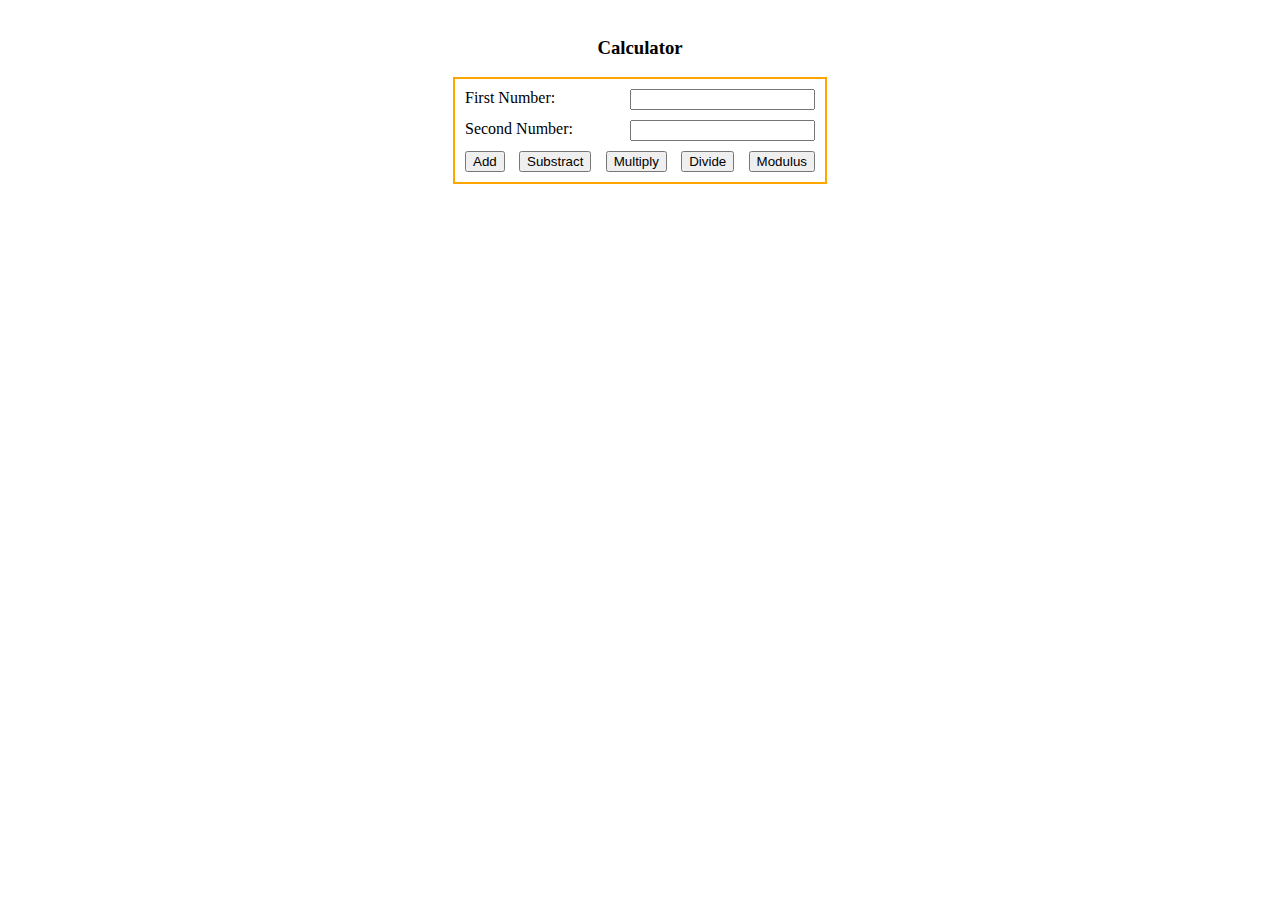
<file: calculator fara butoane/index.html>
<!DOCTYPE html>
<html lang="en">
  <head>
    <meta charset="UTF-8" />
    <meta http-equiv="X-UA-Compatible" content="IE=edge" />
    <meta name="viewport" content="width=device-width, initial-scale=1.0" />
    <title>Calculator</title>
    <link rel="stylesheet" href="style.css" />
  </head>
  <body>
    <div class="exercise">
      <h3>Calculator</h3>
      <div id="calculator">
        <div class="input-with-label">
          <label for="first-number">First Number:</label>
          <input type="text" id="first-number" />
        </div>
        <div class="input-with-label">
          <label for="second-number">Second Number:</label>
          <input type="text" id="second-number" />
        </div>
        <div id="actions">
          <button onclick="calculate('+')">Add</button>
          <button onclick="calculate('-')">Substract</button>
          <button onclick="calculate('*')">Multiply</button>
          <button onclick="calculate('/')">Divide</button>
          <button onclick="calculate('%')">Modulus</button>
        </div>
        <p id="output"></p>
      </div>
    </div>
    <script src="app.js"></script>
  </body>
</html>
</file>
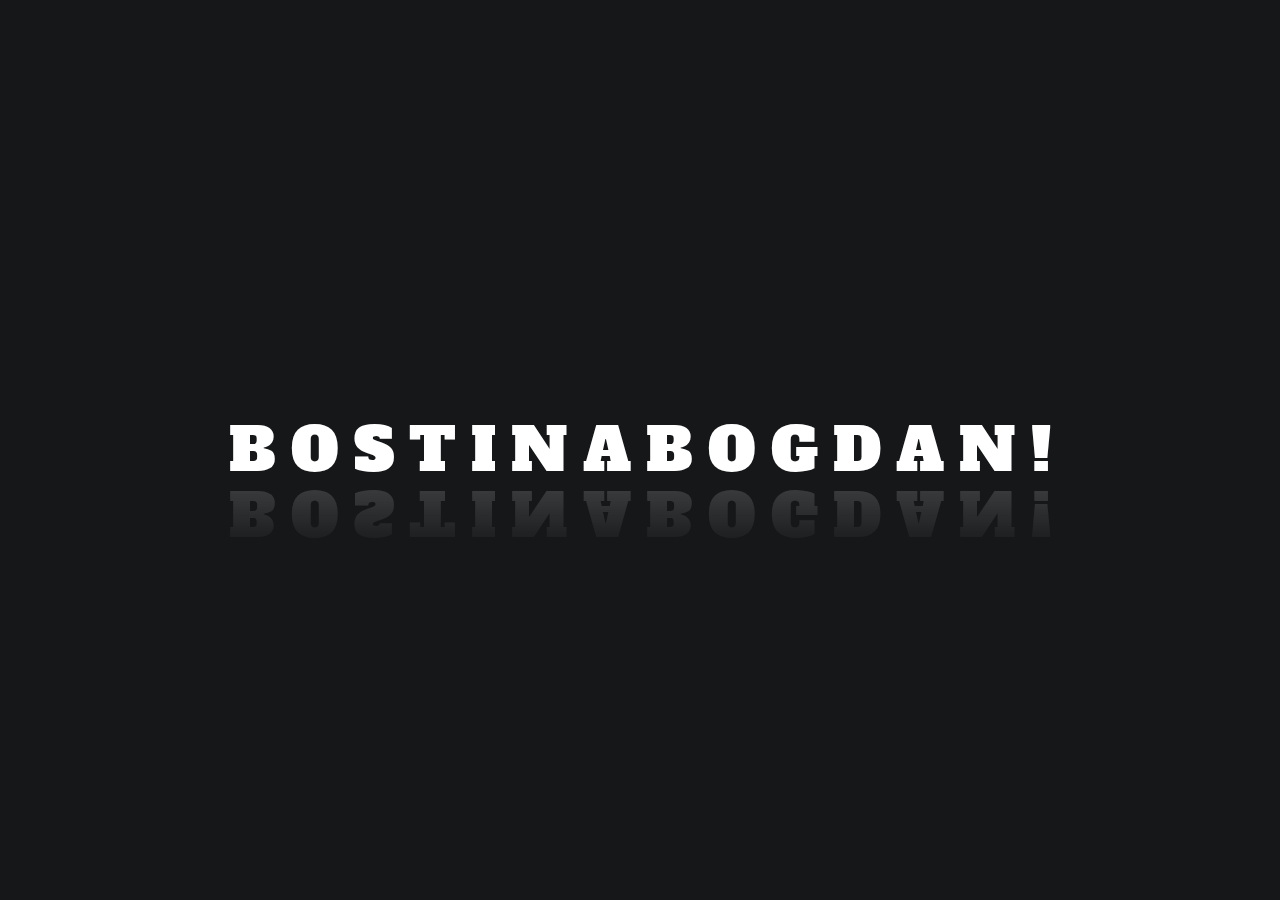
<file: animatie/animation.html>
<!DOCTYPE html>
<html lang="en">
  <head>
    <meta charset="UTF-8" />
    <meta http-equiv="X-UA-Compatible" content="IE=edge" />
    <meta name="viewport" content="width=device-width, initial-scale=1.0" />
    <link rel="stylesheet" href="animation.css" />
    <title>Document</title>
  </head>
  <body>
    <div class="waviy">
      <span style="--i: 1">B</span>
      <span style="--i: 2">O</span>
      <span style="--i: 3">S</span>
      <span style="--i: 4">T</span>
      <span style="--i: 5">I</span>
      <span style="--i: 6">N</span>
      <span style="--i: 7">A</span>
      <span style="--i: 8">B</span>
      <span style="--i: 9">O</span>
      <span style="--i: 10">G</span>
      <span style="--i: 10">D</span>
      <span style="--i: 10">A</span>
      <span style="--i: 10">N</span>
      <span style="--i: 10">!</span>
    </div>
  </body>
</html>
</file>
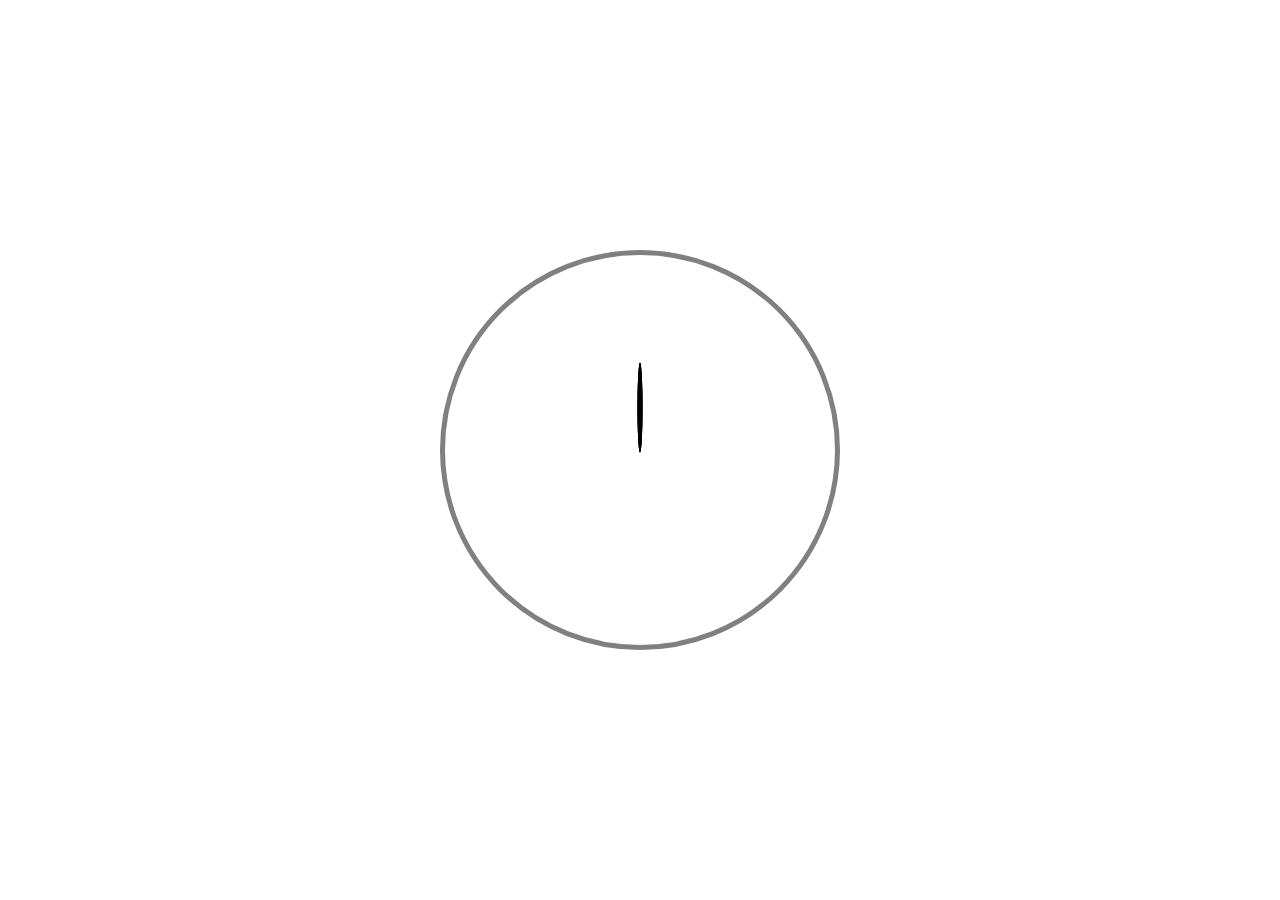
<file: clock/clock.html>
<!DOCTYPE html>
<html lang="en">
  <head>
    <meta charset="UTF-8" />
    <meta http-equiv="X-UA-Compatible" content="IE=edge" />
    <meta name="viewport" content="width=device-width, initial-scale=1.0" />
    <link rel="stylesheet" href="style.css" />
    <title>Document</title>
  </head>
  <body>
    <section>
      <div class="clock">
        <div class="hour"></div>
        <div class="min"></div>
        <div class="sec"></div>
      </div>
    </section>
    <script src="script.js"></script>
  </body>
</html>
</file>
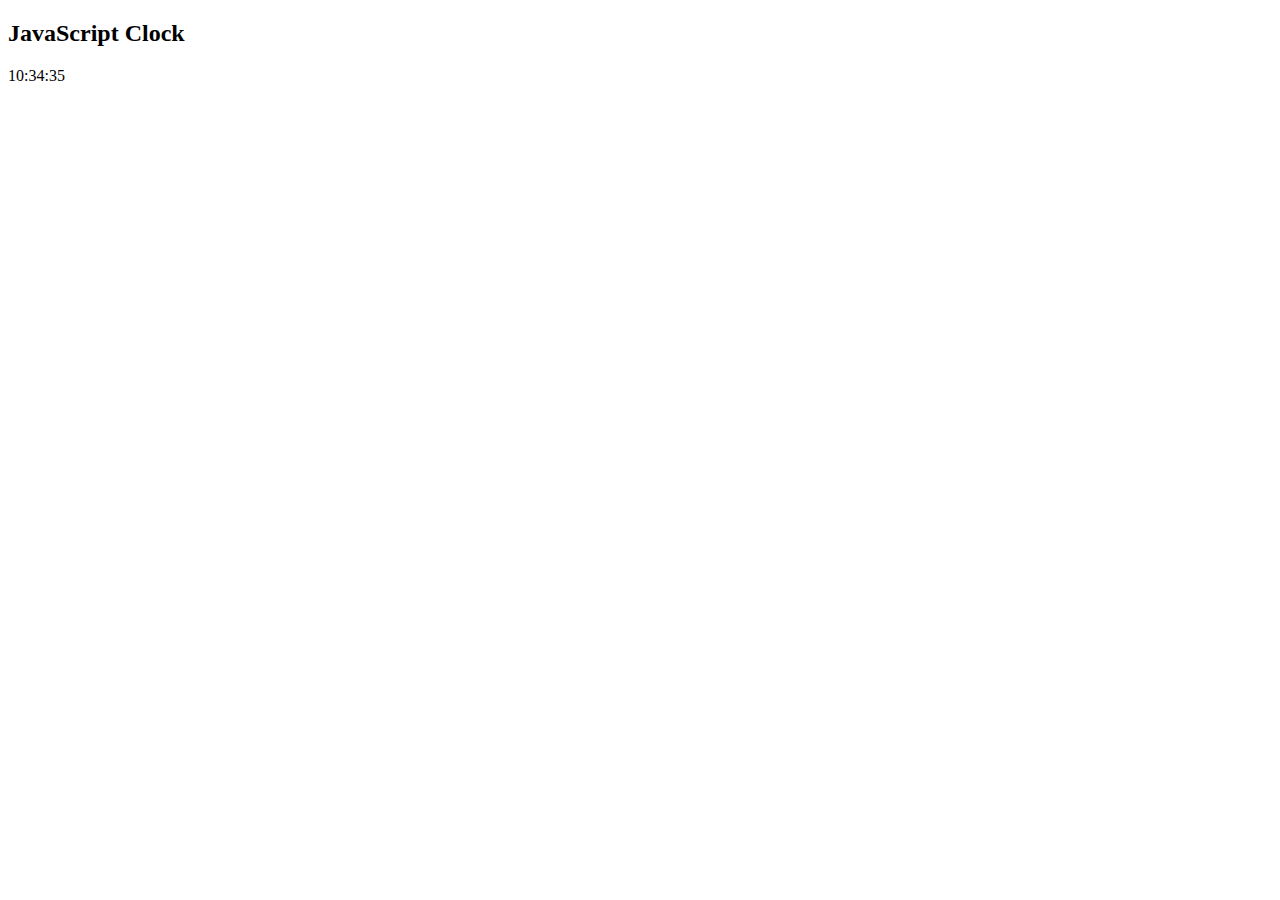
<file: time/time.html>
<!DOCTYPE html>
<html>
  <body onload="startTime()">
    <h2>JavaScript Clock</h2>

    <div id="txt"></div>

    <script>
      function startTime() {
        const today = new Date();
        let h = today.getHours();
        let m = today.getMinutes();
        let s = today.getSeconds();
        m = checkTime(m);
        s = checkTime(s);
        document.getElementById("txt").innerHTML = h + ":" + m + ":" + s;
        setTimeout(startTime, 1000);
      }

      function checkTime(i) {
        if (i < 10) {
          i = "0" + i;
        } // add zero in front of numbers < 10
        return i;
      }
    </script>
  </body>
</html>
</file>
<file: calculator fara butoane/style.css>
.input-with-label {
	display: flex;
	flex-direction: row;
	justify-content: space-between;
}

#calculator {
	border: 2px solid orange;
	width: 350px;
	margin: auto;
	padding: 10px;
	display: flex;
	flex-direction: column;
	gap: 10px;
}

#actions {
	display: flex;
	justify-content: space-between;
}

#output {
	display: none;
	margin: 0 auto;
}

h3 {
	text-align: center;
}

.exercise {
	padding: 10px 0;
}
</file>
<file: animatie/animation.css>
@import url("https://fonts.googleapis.com/css2?family=Alfa+Slab+One&display=swap");
* {
  padding: 0;
  margin: 0;
  box-sizing: border-box;
}

body {
  background-color: #151719;
  display: flex;
  justify-content: center;
  align-items: center;
  min-height: 100vh;
}
.waviy {
  position: relative;
  -webkit-box-reflect: below -20px linear-gradient(transparent, rgba(0, 0, 0, 0.2));
  font-size: 60px;
}
.waviy span {
  font-family: "Alfa Slab One", cursive;
  position: relative;
  display: inline-block;
  color: #fff;
  text-transform: uppercase;
  animation: waviy 1s infinite;
  animation-delay: calc(0.1s * var(--i));
}
@keyframes waviy {
  0%,
  40%,
  100% {
    transform: translateY(0);
  }
  20% {
    transform: translateY(-20px);
  }
}
</file>
<file: clock/style.css>
* {
  margin: 0;
  padding: 0;
  box-sizing: border-box;
}

section {
  height: 100vh;
  width: 100%;
  display: flex;
  align-items: center;
  justify-content: center;
}

.clock {
  /*background-color: gray; */
  height: 400px;
  width: 90%;
  max-width: 400px;
  border-radius: 50%;
  border: 5px solid gray;
}
.hour,
.min,
.sec {
  position: absolute;
  top: 50%;
  left: 50%;
  height: 5px;
  width: 7%;
  background-color: black;
  border-radius: 50%;
  transform: rotate(-90deg);
  transform-origin: left;
}
</file>
